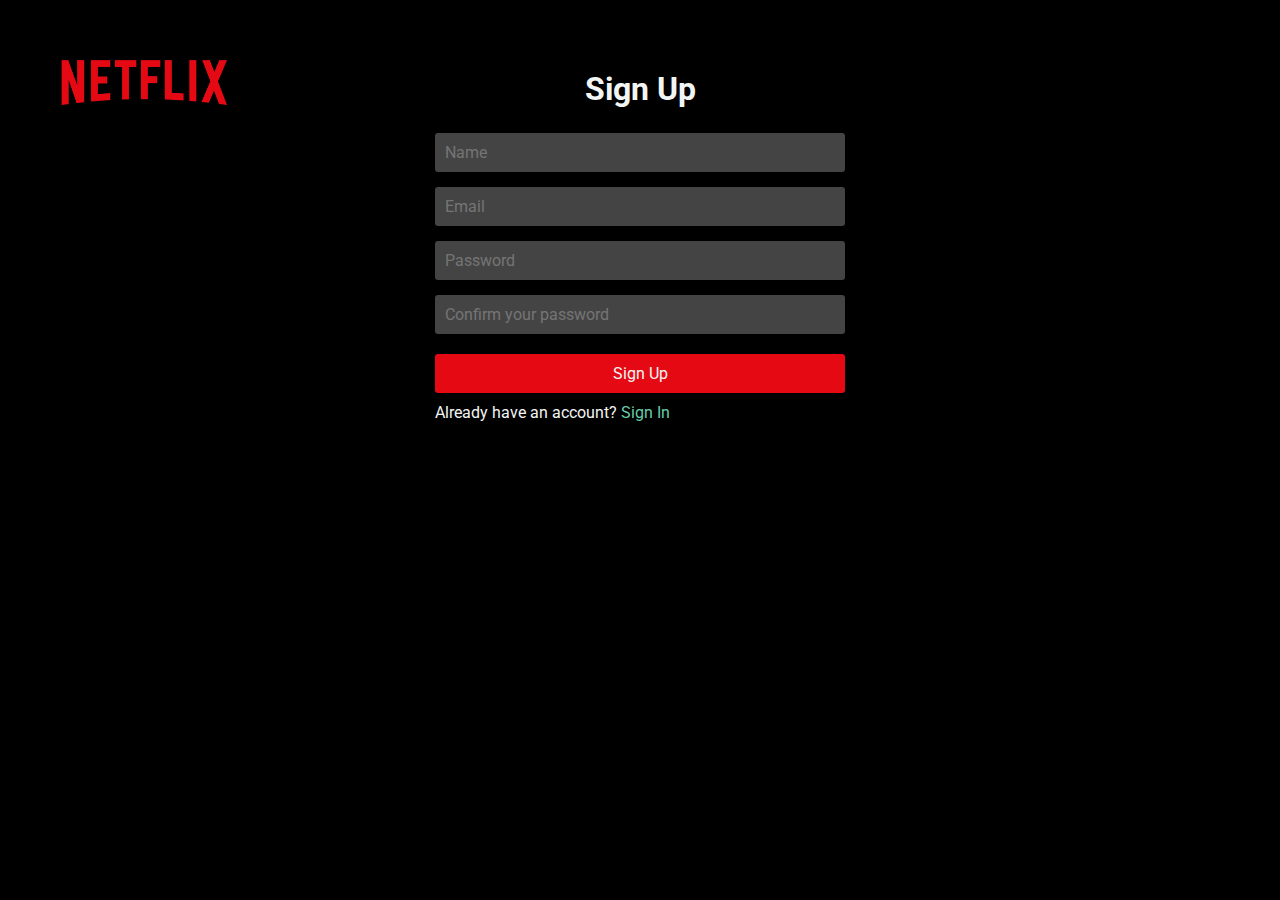
<file: Homepage of Netflix/signup.html>
<!DOCTYPE html>
<html>
<head>
    <meta charset="UTF-8">
    <meta name="viewport" content="width=device-width, initial-scale=1.0">
    <title>Netflix Sign Up</title>
    <link rel="stylesheet" type="text/css" href="signup.css">
</head>
<body>
   
    <nav>
        <a href="#"><img src="img/logo.png" alt="logo"></a>
    </nav>
    <div class="container">
        <h1>Sign Up</h1>
            <input type="text" name="name" placeholder="Name" required>
            <input type="email" name="email" placeholder="Email" required>
            <input type="password" name="password" placeholder="Password" required>
            <input type="password" name="passwordconfirmation" placeholder="Confirm your password" required>
            <input type="submit" value="Sign Up">
        </form>
        <p>Already have an account? <a href="signin.html">Sign In</a></p>
    </div>
</body>
</html>
</file>
<file: Homepage of Netflix/signup.css>
@import url("https://fonts.googleapis.com/css2?family=Roboto:wght@400;500;600;700&display=swap");


* {
    margin: 0;
    padding: 0;
    box-sizing: border-box;
    font-family: 'Roboto', sans-serif;
}

nav {
    position: fixed;
    padding: 10px 60px;
    z-index: 1;
}

nav a img {
    width: 167px;
}




body {
    background-color: #000;
}


.container {
    margin-top: 50%;
    max-width: 450px;
    margin: 50px auto;
    padding: 20px;
    background-color: #000000;
    color: #f2f5f4;
    border-radius: 5px;
}
h1 {
    text-align: center;
    margin-bottom: 20px;
}
input[type="text"], input[type="email"], input[type="password"] {
    font-size: 1rem;
    width: 100%;
    padding: 10px;
    margin: 5px 0 10px;
    border: none;
    background-color: #444;
    color: #f2f5f4;
    border-radius: 3px;
}
input[type="submit"] {
    font-size: 1rem;
    width: 100%;
    padding: 10px;
    margin: 10px 0;
    border: none;
    background-color: #e50914;
    color: #f2f5f4;
    border-radius: 3px;
    cursor: pointer;
}
input[type="submit"]:hover {
    background-color: #660000;
}
a {
    color: #66cdaa;
    text-decoration: none;
}
a:hover {
    text-decoration: underline;
}
</file>
